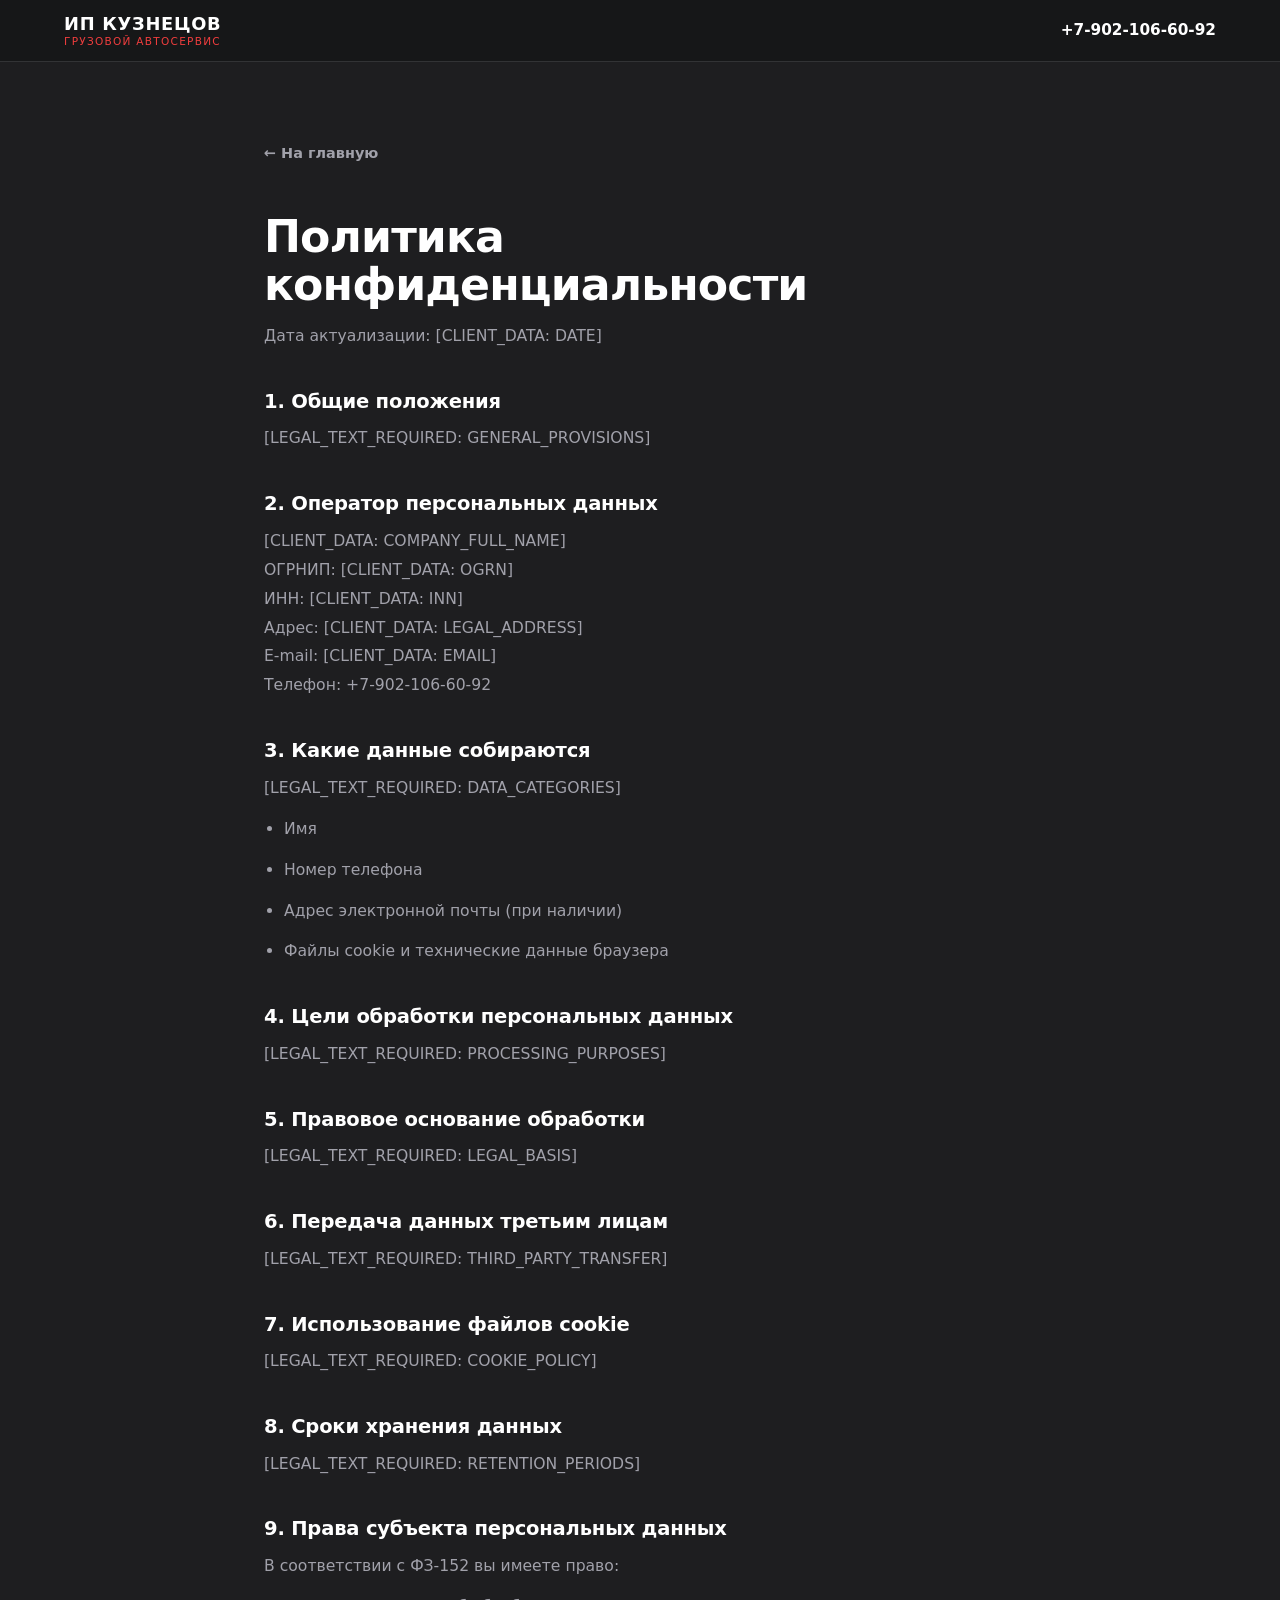
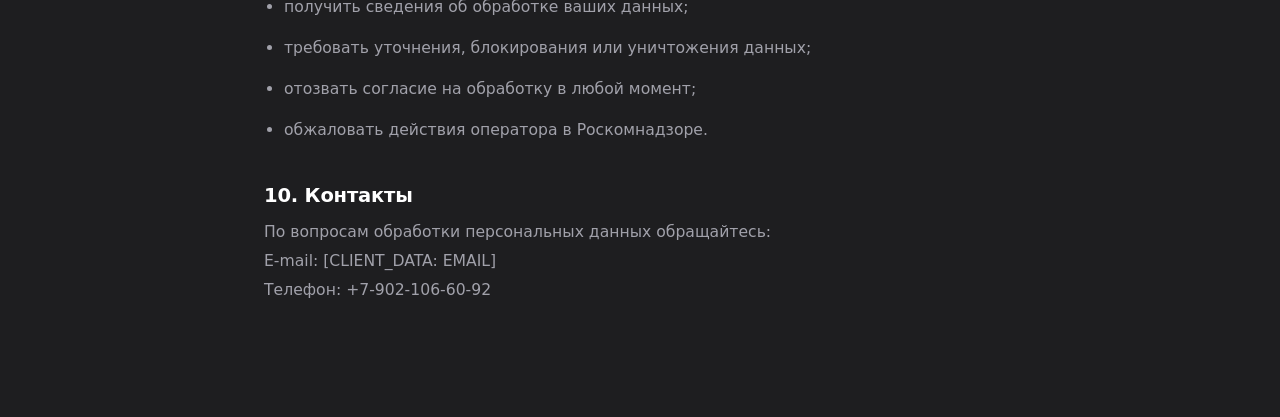
<file: privacy-policy.html>
<!DOCTYPE html>
<html lang="ru">
<head>
  <meta charset="UTF-8">
  <meta name="viewport" content="width=device-width, initial-scale=1.0">
  <!-- noindex — служебная страница, не нужна в поиске -->
  <meta name="robots" content="noindex, follow">
  <title>Политика конфиденциальности — [CLIENT_DATA: COMPANY_NAME]</title>
  <link rel="preconnect" href="https://fonts.googleapis.com">
  <link rel="preconnect" href="https://fonts.gstatic.com" crossorigin>
  <link href="https://fonts.googleapis.com/css2?family=Inter:ital,opsz,wght@0,14..32,100..900;1,14..32,100..900&display=swap" rel="stylesheet">
  <link rel="stylesheet" href="style.css">
  <style>
    .policy-wrap {
      max-width: 800px;
      margin: 0 auto;
      padding: 140px 24px 100px;
    }
    .policy-wrap h1 {
      font-size: clamp(1.8rem, 4vw, 2.6rem);
      font-weight: 900;
      margin-bottom: 12px;
      letter-spacing: -0.02em;
    }
    .policy-updated {
      font-size: 0.8rem;
      color: var(--text-muted);
      margin-bottom: 48px;
    }
    .policy-wrap h2 {
      font-size: 1.15rem;
      font-weight: 700;
      margin: 40px 0 12px;
      letter-spacing: -0.01em;
    }
    .policy-wrap p,
    .policy-wrap li {
      font-size: 0.92rem;
      color: var(--text-muted);
      line-height: 1.85;
      margin-bottom: 12px;
    }
    .policy-wrap ul {
      padding-left: 20px;
      list-style: disc;
      margin-bottom: 12px;
    }
    .policy-placeholder {
      background: rgba(212, 13, 13, 0.07);
      border: 1px dashed rgba(212, 13, 13, 0.35);
      border-radius: 10px;
      padding: 24px 28px;
      margin: 24px 0;
      font-size: 0.85rem;
      color: var(--accent);
      line-height: 1.7;
    }
    .policy-placeholder strong {
      display: block;
      margin-bottom: 6px;
      font-size: 0.9rem;
    }
    .policy-back {
      display: inline-flex;
      align-items: center;
      gap: 8px;
      color: var(--text-muted);
      font-size: 0.85rem;
      font-weight: 600;
      transition: color 0.3s;
      margin-bottom: 48px;
    }
    .policy-back:hover { color: var(--accent); }
  </style>
</head>
<body>

  <!-- Минимальный хедер -->
  <header class="header" role="banner">
    <div class="container">
      <div class="header__inner">
        <a href="index.html" class="header__logo" aria-label="На главную">
          ИП КУЗНЕЦОВ
          <span>грузовой автосервис</span>
        </a>
        <a href="tel:+79021066092" class="header__phone tel-link" style="margin-left:auto">
          +7-902-106-60-92
        </a>
      </div>
    </div>
  </header>

  <main>
    <div class="policy-wrap">

      <a href="index.html" class="policy-back">← На главную</a>

      <h1>Политика конфиденциальности</h1>
      <p class="policy-updated">Дата актуализации: [CLIENT_DATA: DATE]</p>

      <!-- ============================================================
           ВНИМАНИЕ: текст ниже — структурный шаблон.
           Заполните совместно с юристом перед публикацией сайта.
           [LEGAL_TEXT_REQUIRED: PRIVACY_POLICY]
           ============================================================ -->


      <h2>1. Общие положения</h2>
      <p>[LEGAL_TEXT_REQUIRED: GENERAL_PROVISIONS]</p>

      <h2>2. Оператор персональных данных</h2>
      <p>
        [CLIENT_DATA: COMPANY_FULL_NAME]<br>
        ОГРНИП: [CLIENT_DATA: OGRN]<br>
        ИНН: [CLIENT_DATA: INN]<br>
        Адрес: [CLIENT_DATA: LEGAL_ADDRESS]<br>
        E-mail: [CLIENT_DATA: EMAIL]<br>
        Телефон: +7-902-106-60-92
      </p>

      <h2>3. Какие данные собираются</h2>
      <p>[LEGAL_TEXT_REQUIRED: DATA_CATEGORIES]</p>
      <ul>
        <li>Имя</li>
        <li>Номер телефона</li>
        <li>Адрес электронной почты (при наличии)</li>
        <li>Файлы cookie и технические данные браузера</li>
      </ul>

      <h2>4. Цели обработки персональных данных</h2>
      <p>[LEGAL_TEXT_REQUIRED: PROCESSING_PURPOSES]</p>

      <h2>5. Правовое основание обработки</h2>
      <p>[LEGAL_TEXT_REQUIRED: LEGAL_BASIS]</p>

      <h2>6. Передача данных третьим лицам</h2>
      <p>[LEGAL_TEXT_REQUIRED: THIRD_PARTY_TRANSFER]</p>
      <!-- [MANUAL_REVIEW: THIRD_PARTY_DATA_TRANSFER] — указать всех получателей данных -->

      <h2>7. Использование файлов cookie</h2>
      <p>[LEGAL_TEXT_REQUIRED: COOKIE_POLICY]</p>

      <h2>8. Сроки хранения данных</h2>
      <p>[LEGAL_TEXT_REQUIRED: RETENTION_PERIODS]</p>

      <h2>9. Права субъекта персональных данных</h2>
      <p>В соответствии с ФЗ-152 вы имеете право:</p>
      <ul>
        <li>получить сведения об обработке ваших данных;</li>
        <li>требовать уточнения, блокирования или уничтожения данных;</li>
        <li>отозвать согласие на обработку в любой момент;</li>
        <li>обжаловать действия оператора в Роскомнадзоре.</li>
      </ul>

      <h2>10. Контакты</h2>
      <p>
        По вопросам обработки персональных данных обращайтесь:<br>
        E-mail: [CLIENT_DATA: EMAIL]<br>
        Телефон: <a href="tel:+79021066092" class="tel-link">+7-902-106-60-92</a>
      </p>

    </div>
  </main>

  <script src="script.js"></script>
</body>
</html>
</file>
<file: style.css>
/* ============================================================
   VARIABLES
   ============================================================ */
:root {
  --bg:           #1e1e20;
  --bg-2:         #252528;
  --bg-card:      #2a2a2e;
  --accent:       #f03e3e;
  --accent-dark:  #c92a2a;
  --text:         #ffffff;
  --text-muted:   #a1a1aa;
  --border:       rgba(255, 255, 255, 0.12);
  --font:         'Roboto', system-ui, -apple-system, sans-serif;
  --radius:       6px;
  --shadow:       0 4px 20px rgba(0, 0, 0, 0.3);
  --transition:   0.3s ease;
}

/* ============================================================
   RESET & BASE
   ============================================================ */
*, *::before, *::after { box-sizing: border-box; margin: 0; padding: 0; }
html { scroll-behavior: smooth; font-size: 17px; overflow-x: hidden; max-width: 100%; scroll-padding-top: 80px; }
body {
  font-family: var(--font);
  background: var(--bg);
  color: var(--text);
  line-height: 1.5;
  overflow-x: hidden;
  max-width: 100%;
  -webkit-font-smoothing: antialiased;
  -moz-osx-font-smoothing: grayscale;
  overflow-wrap: break-word;
  word-wrap: break-word;
}
img { max-width: 100%; display: block; }
a { color: inherit; text-decoration: none; }
button { cursor: pointer; border: none; font-family: var(--font); }
ul { list-style: none; }

/* ============================================================
   GRAIN TEXTURE (REMOVED FOR CLARITY)
   ============================================================ */
/* (Зернистость убрана для более чистого и понятного вида) */

/* ============================================================
   TYPOGRAPHY
   ============================================================ */
h1, h2, h3, h4 {
  font-weight: 800;
  line-height: 1.1;
  letter-spacing: -0.02em;
}
.section-label {
  font-size: 11px;
  letter-spacing: 0.15em;
  text-transform: uppercase;
  color: var(--accent);
  font-weight: 600;
  margin-bottom: 12px;
  display: block;
}
.section-title {
  font-size: clamp(2rem, 5vw, 3.25rem);
  font-weight: 900;
}
.section-sub {
  font-size: 1.15rem;
  font-weight: 500;
  color: var(--text);
  margin-top: 14px;
  max-width: 560px;
  line-height: 1.6;
}

/* ============================================================
   LAYOUT
   ============================================================ */
.container {
  max-width: 1200px;
  margin: 0 auto;
  padding: 0 24px;
}
.section         { padding: 60px 0; }
.section--dark   { background: var(--bg-2); }

/* ============================================================
   FADE-UP ANIMATION (SIMPLIFIED FOR FASTER READING)
   ============================================================ */
.fade-up {
  opacity: 1;
  transform: none;
  transition: none;
}
.fade-up.is-visible { opacity: 1; transform: none; }

/* staggered children */
.adv-card:nth-child(2), .process-step:nth-child(2),
.service-item:nth-child(2), .master-card:nth-child(2) { transition-delay: 0.08s; }
.adv-card:nth-child(3), .process-step:nth-child(3),
.service-item:nth-child(3), .master-card:nth-child(3) { transition-delay: 0.16s; }
.adv-card:nth-child(4), .process-step:nth-child(4),
.service-item:nth-child(4), .master-card:nth-child(4) { transition-delay: 0.24s; }
.service-item:nth-child(5), .master-card:nth-child(5)  { transition-delay: 0.10s; }
.service-item:nth-child(6), .master-card:nth-child(6)  { transition-delay: 0.18s; }
.service-item:nth-child(7), .master-card:nth-child(7)  { transition-delay: 0.26s; }
.service-item:nth-child(8)                             { transition-delay: 0.34s; }

/* ============================================================
   HEADER
   ============================================================ */
.header {
  position: fixed;
  top: 0; left: 0; right: 0;
  z-index: 100;
  padding: 14px 0;
  background: rgba(22, 23, 24, 0.85);
  backdrop-filter: blur(16px);
  -webkit-backdrop-filter: blur(16px);
  border-bottom: 1px solid var(--border);
  transition: padding var(--transition), background var(--transition);
}
.header.is-scrolled {
  padding: 10px 0;
  background: rgba(22, 23, 24, 0.95);
}
.header__inner {
  display: flex;
  align-items: center;
  gap: 28px;
}
.header__logo {
  flex-shrink: 0;
  font-weight: 900;
  font-size: 1.05rem;
  letter-spacing: 0.04em;
  line-height: 1.15;
  text-transform: uppercase;
}
.header__logo span {
  color: var(--accent);
  display: block;
  font-size: 0.62rem;
  letter-spacing: 0.12em;
  font-weight: 400;
  text-transform: uppercase;
}
.header__nav {
  display: flex;
  gap: 24px;
  margin-left: auto;
}
.header__nav a {
  font-size: 0.85rem;
  color: var(--text-muted);
  font-weight: 500;
  transition: color var(--transition);
}
.header__nav a:hover { color: var(--text); }
.header__phone {
  font-weight: 700;
  font-size: 0.9rem;
  white-space: nowrap;
  transition: color var(--transition);
}
.header__phone:hover { color: var(--accent); }
.btn-header-cta {
  background: var(--accent);
  color: #fff;
  padding: 10px 20px;
  border-radius: var(--radius);
  font-size: 0.82rem;
  font-weight: 700;
  transition: background var(--transition), transform var(--transition), box-shadow var(--transition);
  flex-shrink: 0;
  white-space: nowrap;
}
.btn-header-cta:hover {
  background: var(--accent-dark);
  transform: translateY(-1px);
  box-shadow: 0 6px 20px rgba(212, 13, 13, 0.35);
}

/* Mobile burger */
.header__burger {
  display: none;
  flex-direction: column;
  gap: 5px;
  padding: 6px;
  margin-left: auto;
  background: none;
}
.header__burger span {
  display: block;
  width: 22px;
  height: 2px;
  background: var(--text);
  border-radius: 2px;
  transition: var(--transition);
}

/* ============================================================
   MOBILE DRAWER
   ============================================================ */
.drawer {
  position: fixed;
  inset: 0;
  z-index: 200;
  background: rgba(0, 0, 0, 0.72);
  opacity: 0;
  transition: opacity 0.3s;
}
.drawer[hidden] { display: none; }
.drawer.is-open { opacity: 1; }
.drawer__panel {
  position: absolute;
  right: 0; top: 0; bottom: 0;
  width: min(300px, 88vw);
  background: var(--bg-card);
  padding: 20px 24px 32px;
  display: flex;
  flex-direction: column;
  gap: 24px;
  transform: translateX(100%);
  transition: transform 0.3s cubic-bezier(0.4, 0, 0.2, 1);
}
.drawer.is-open .drawer__panel { transform: translateX(0); }
.drawer__close {
  background: none;
  align-self: flex-end;
  font-size: 1.5rem;
  color: var(--text-muted);
  line-height: 1;
  padding: 4px 8px;
  margin-bottom: -8px;
}
.drawer__close:hover { color: var(--text); }
.drawer__nav { display: flex; flex-direction: column; gap: 16px; }
.drawer__nav a {
  font-size: 1.15rem;
  font-weight: 600;
  color: var(--text);
  transition: color var(--transition);
}
.drawer__nav a:hover { color: var(--accent); }
.drawer__phone {
  font-weight: 700;
  font-size: 1.2rem;
  color: var(--accent);
}

/* ============================================================
   HERO
   ============================================================ */
.hero {
  min-height: auto;
  display: flex;
  align-items: center;
  position: relative;
  padding-top: 80px; /* Увеличено, чтобы плашка не перекрывала текст */
  overflow: hidden;
}
.hero__bg {
  position: absolute;
  inset: 0;
  background: radial-gradient(circle at center, #2e2e32 0%, var(--bg) 80%);
  z-index: 0;
}
/* (Вращения и сложные псевдоэлементы убраны для визуальной чистоты) */
.hero__inner {
  position: relative;
  z-index: 1;
  display: grid;
  grid-template-columns: 1fr 420px;
  gap: 40px;
  align-items: center;
  width: 100%;
  padding: 0 0 20px; /* Уменьшено для сохранения общих пропорций */
}
.hero__badge {
  display: inline-flex;
  align-items: center;
  gap: 8px;
  border: 1px solid rgba(212, 13, 13, 0.35);
  color: var(--accent);
  padding: 6px 14px;
  border-radius: 100px;
  font-size: 0.72rem;
  font-weight: 600;
  letter-spacing: 0.09em;
  text-transform: uppercase;
  margin-bottom: 24px;
}
.hero__badge::before {
  content: '';
  width: 6px; height: 6px;
  background: var(--accent);
  border-radius: 50%;
  animation: pulse-dot 2.2s ease-in-out infinite;
}
@keyframes pulse-dot {
  0%, 100% { opacity: 1; transform: scale(1); }
  50%       { opacity: 0.35; transform: scale(0.75); }
}
.hero__title {
  font-size: clamp(2.6rem, 6.5vw, 5.2rem);
  font-weight: 900;
  line-height: 1.0;
  letter-spacing: -0.035em;
  margin-bottom: 20px;
}
.hero__title em {
  color: var(--accent);
  font-style: normal;
}
.hero__meta {
  display: flex;
  gap: 28px;
  margin-top: 36px;
  padding-top: 28px;
  border-top: 1px solid var(--border);
  flex-wrap: wrap;
}
.hero__stat-num {
  font-size: 2.5rem;
  font-weight: 800;
  color: var(--accent);
  line-height: 1;
}
.hero__stat-label {
  font-size: 0.85rem;
  font-weight: 500;
  color: rgba(255, 255, 255, 0.85);
  margin-top: 4px;
  line-height: 1.4;
}

/* Hero form card */
.hero__form-card {
  background: #333338;
  border: 1px solid var(--border);
  border-radius: 12px;
  padding: 32px;
  position: relative;
  overflow: hidden;
  box-shadow: var(--shadow);
}
.hero__form-card::before {
  content: '';
  position: absolute;
  top: 0; left: 0; right: 0;
  height: 3px;
  background: linear-gradient(90deg, var(--accent), #ff4444);
}
.hero__form-title {
  font-size: 1.3rem;
  font-weight: 700;
  margin-bottom: 6px;
}
.hero__form-sub {
  font-size: 0.83rem;
  color: var(--text-muted);
  margin-bottom: 24px;
}

/* ============================================================
   FORMS
   ============================================================ */
.form-group { margin-bottom: 14px; }
.form-group label {
  display: block;
  font-size: 0.78rem;
  font-weight: 500;
  color: var(--text-muted);
  margin-bottom: 6px;
}
.form-group input,
.form-group textarea,
.form-group select {
  width: 100%;
  background: rgba(255, 255, 255, 0.1);
  border: 1px solid var(--border);
  border-radius: var(--radius);
  padding: 11px 14px;
  color: var(--text);
  font-family: var(--font);
  font-size: 1rem;
  transition: border-color var(--transition), background var(--transition), box-shadow var(--transition);
  outline: none;
  -webkit-appearance: none;
}
.form-group input::placeholder,
.form-group textarea::placeholder { color: #8a8a8a; }
.form-group input:focus,
.form-group textarea:focus {
  border-color: var(--accent);
  background: rgba(212, 13, 13, 0.04);
  box-shadow: 0 0 0 3px rgba(212, 13, 13, 0.12);
}

/* Honeypot — hidden */
.form-honey { display: none !important; visibility: hidden; }

/* Consent row */
.consent-row {
  display: flex;
  align-items: flex-start;
  gap: 10px;
  margin-bottom: 18px;
}
.consent-row input[type="checkbox"] {
  width: 17px; height: 17px;
  min-width: 17px;
  accent-color: var(--accent);
  margin-top: 3px;
  cursor: pointer;
}
.consent-row label {
  font-size: 0.75rem;
  color: var(--text-muted);
  line-height: 1.55;
  cursor: pointer;
}
.consent-row a {
  color: var(--accent);
  text-decoration: underline;
  text-underline-offset: 3px;
}
.consent-row a:hover { color: #ff4040; }

/* Submit */
.btn-submit {
  width: 100%;
  background: var(--accent);
  color: #fff;
  border: none;
  padding: 14px 24px;
  border-radius: var(--radius);
  font-size: 0.97rem;
  font-weight: 700;
  letter-spacing: 0.01em;
  transition:
    background var(--transition),
    transform  0.2s cubic-bezier(0.34, 1.56, 0.64, 1),
    box-shadow var(--transition);
}
.btn-submit:not(:disabled):hover {
  background: var(--accent-dark);
  transform: translateY(-2px);
  box-shadow: 0 8px 28px rgba(212, 13, 13, 0.32);
}
.btn-submit:not(:disabled):active { transform: scale(0.98); }
.btn-submit:disabled {
  opacity: 0.45;
  cursor: not-allowed;
}

/* Success state */
.form-success {
  display: none;
  text-align: center;
  padding: 28px 16px;
}
.form-success.is-visible { display: block; }
.form-success__icon {
  font-size: 2.6rem;
  margin-bottom: 14px;
  display: block;
}
.form-success h3 {
  font-size: 1.2rem;
  font-weight: 700;
  margin-bottom: 8px;
}
.form-success p { font-size: 0.88rem; color: var(--text-muted); }

/* Form note */
.form-note {
  font-size: 0.8rem;
  color: var(--text-muted);
  text-align: center;
  margin-top: 12px;
  opacity: 0.85;
}

/* ============================================================
   ADVANTAGES
   ============================================================ */
.adv-grid {
  display: grid;
  grid-template-columns: repeat(4, 1fr);
  gap: 20px;
  margin-top: 30px;
}
.adv-card {
  background: var(--bg-card);
  border: 1px solid var(--border);
  border-radius: 8px;
  padding: 28px 24px;
  position: relative;
  overflow: hidden;
  transition: border-color var(--transition), transform var(--transition);
}
.adv-card::before {
  display: none;
}
.adv-card:hover {
  border-color: rgba(212, 13, 13, 0.28);
  transform: translateY(-4px);
}
.adv-card__num {
  font-size: 3.5rem;
  font-weight: 900;
  color: rgba(240, 62, 62, 0.4);
  line-height: 1;
  margin-bottom: 14px;
  letter-spacing: -0.05em;
}
.adv-card h3 {
  font-size: 1rem;
  font-weight: 700;
  margin-bottom: 8px;
  letter-spacing: -0.01em;
}
.adv-card p { font-size: 0.9rem; color: rgba(255, 255, 255, 0.85); line-height: 1.6; }

/* ============================================================
   SERVICES
   ============================================================ */
.services-grid {
  display: grid;
  grid-template-columns: repeat(4, 1fr);
  gap: 16px;
  margin-top: 40px;
}
.service-item {
  background: var(--bg-card);
  border: 1px solid var(--border);
  border-radius: 10px;
  padding: 24px 20px;
  display: flex;
  flex-direction: column;
  align-items: flex-start;
  gap: 10px;
  cursor: pointer;
  transition: transform var(--transition), border-color var(--transition), background var(--transition);
  height: 100%;
}
.service-item:hover { 
  background: #2a2a2e;
  border-color: rgba(240, 62, 62, 0.35);
  transform: translateY(-3px); 
}
.service-num {
  font-size: 0.7rem;
  font-weight: 700;
  color: var(--accent);
  letter-spacing: 0.04em;
}
.service-item h3 {
  font-size: 0.98rem;
  font-weight: 600;
  letter-spacing: -0.01em;
  word-break: break-word;
  line-height: 1.4;
  margin-top: 2px;
}
.service-cta {
  margin-top: auto;
  font-size: 0.77rem;
  color: var(--accent);
  font-weight: 600;
  opacity: 0;
  transition: opacity var(--transition), background var(--transition);
  white-space: normal;
  text-align: center;
  background: rgba(212, 13, 13, 0.06);
  padding: 8px 18px;
  border-radius: 100px;
  border: 1px solid rgba(212,13,13,0.3);
  flex-shrink: 0;
}
.service-item:hover .service-cta { 
  opacity: 1; 
  background: rgba(212, 13, 13, 0.12);
}

/* ============================================================
   PROCESS
   ============================================================ */
.process-grid {
  display: grid;
  grid-template-columns: repeat(4, 1fr);
  gap: 0;
  margin-top: 30px;
  position: relative;
}
.process-grid::before {
  display: none;
}
.process-step { padding: 0 20px; }
.process-step:first-child { padding-left: 0; }
.process-step:last-child  { padding-right: 0; }
.process-step__dot {
  width: 48px; height: 48px;
  background: var(--bg-2);
  border: 2px solid var(--accent);
  border-radius: 50%;
  display: flex;
  align-items: center;
  justify-content: center;
  font-weight: 800;
  font-size: 0.92rem;
  color: var(--accent);
  margin-bottom: 20px;
  position: relative;
  z-index: 1;
  transition: background var(--transition), box-shadow var(--transition);
}
.process-step:hover .process-step__dot {
  background: rgba(212,13,13,0.12);
  box-shadow: 0 0 0 6px rgba(212,13,13,0.08);
}
.process-step h3 {
  font-size: 1rem;
  font-weight: 700;
  margin-bottom: 8px;
}
.process-step p { font-size: 0.9rem; color: rgba(255, 255, 255, 0.85); line-height: 1.6; }

/* ============================================================
   PRICING
   ============================================================ */
.pricing-list {
  margin-top: 30px;
  display: flex;
  flex-direction: column;
  gap: 1px;
  background: var(--border);
  border: 1px solid var(--border);
  border-radius: 8px;
  overflow: hidden;
}
.pricing-item {
  background: var(--bg-card);
  display: flex;
  align-items: center;
  padding: 14px 20px;
  gap: 16px;
  transition: background var(--transition);
}
.pricing-item:hover { background: #28292b; }
.pricing-item__name {
  flex: 1;
  font-size: 0.92rem;
  font-weight: 500;
  line-height: 1.3;
}
.pricing-item__price {
  font-weight: 800;
  font-size: 1rem;
  color: var(--accent);
  white-space: nowrap;
  min-width: 120px;
  text-align: right;
}
.pricing-item__btn {
  background: rgba(212, 13, 13, 0.1);
  color: var(--accent);
  border: 1px solid rgba(212, 13, 13, 0.25);
  padding: 7px 18px;
  border-radius: 100px;
  font-size: 0.77rem;
  font-weight: 700;
  letter-spacing: 0.02em;
  transition: background var(--transition), color var(--transition), border-color var(--transition);
  white-space: nowrap;
  flex-shrink: 0;
}
.pricing-item__btn:hover {
  background: var(--accent);
  color: #fff;
  border-color: var(--accent);
}

/* Pricing CTA note */
.pricing-note {
  margin-top: 30px;
  font-size: 1rem;
  color: var(--text);
  text-align: center;
  background: var(--bg-card);
  padding: 20px;
  border-radius: 8px;
  border: 1px solid var(--border);
}
.pricing-tel-btn {
  display: inline-block;
  background: var(--accent);
  color: #fff;
  padding: 12px 24px;
  border-radius: 6px;
  font-weight: 700;
  text-align: center;
  transition: background var(--transition);
}
.pricing-tel-btn:hover {
  background: var(--accent-dark);
  color: #fff;
}

/* ============================================================
   MASTERS
   ============================================================ */
.masters-grid {
  display: grid;
  grid-template-columns: repeat(7, 1fr);
  gap: 12px;
  margin-top: 30px;
}
.master-card {
  position: relative;
  border-radius: 10px;
  overflow: hidden;
  aspect-ratio: 3/4;
  background: var(--bg-card);
  border: 1px solid var(--border);
}
.master-card img {
  width: 100%;
  height: 100%;
  object-fit: cover;
  object-position: top center;
  transition: transform 0.55s cubic-bezier(0.4, 0, 0.2, 1), filter 0.4s;
  filter: grayscale(25%);
}
.master-card:hover img {
  transform: scale(1.07);
  filter: grayscale(0%);
}
.master-card::after {
  content: '';
  position: absolute;
  inset: 0;
  background: linear-gradient(to top, rgba(0,0,0,0.65) 0%, transparent 55%);
  pointer-events: none;
}

/* ============================================================
   CONTACT
   ============================================================ */
.contact-grid {
  display: grid;
  grid-template-columns: 1fr 1fr;
  gap: 64px;
  align-items: start;
  margin-top: 30px;
}
.contact-info { display: flex; flex-direction: column; gap: 28px; }
.contact-info__item { display: flex; gap: 16px; align-items: flex-start; }
.contact-info__icon {
  width: 44px; height: 44px;
  background: rgba(212, 13, 13, 0.1);
  border-radius: 10px;
  display: flex;
  align-items: center;
  justify-content: center;
  font-size: 1.15rem;
  flex-shrink: 0;
}
.contact-info__label {
  font-size: 0.72rem;
  color: var(--text-muted);
  text-transform: uppercase;
  letter-spacing: 0.09em;
  font-weight: 600;
  margin-bottom: 4px;
}
.contact-info__value {
  font-size: 1rem;
  font-weight: 600;
  line-height: 1.5;
}
.contact-info__value a:hover { color: var(--accent); }

/* Map */
.map-wrapper {
  margin-top: 28px;
  border-radius: 12px;
  overflow: hidden;
  border: 1px solid var(--border);
  background: var(--bg-card);
}
.map-placeholder {
  height: 260px;
  display: flex;
  flex-direction: column;
  align-items: center;
  justify-content: center;
  gap: 12px;
  padding: 24px;
}
.map-placeholder span { font-size: 2rem; opacity: 0.4; }
.map-placeholder p {
  font-size: 0.82rem;
  color: var(--text-muted);
  text-align: center;
  max-width: 220px;
  line-height: 1.6;
}
.map-placeholder button {
  background: var(--accent);
  color: #fff;
  padding: 9px 20px;
  border-radius: var(--radius);
  font-size: 0.82rem;
  font-weight: 600;
  transition: background var(--transition);
}
.map-placeholder button:hover { background: var(--accent-dark); }
.map-wrapper iframe { display: block; }

/* ============================================================
   FOOTER
   ============================================================ */
.footer {
  background: #101112;
  border-top: 1px solid var(--border);
  padding: 56px 0 32px;
}
.footer__inner {
  display: grid;
  grid-template-columns: 1fr 1fr 1fr;
  gap: 48px;
  margin-bottom: 44px;
}
.footer__logo {
  font-weight: 800;
  font-size: 1.05rem;
  text-transform: uppercase;
  letter-spacing: 0.04em;
  margin-bottom: 14px;
}
.footer__logo span { color: var(--accent); }
.footer__desc {
  font-size: 0.95rem;
  color: rgba(255, 255, 255, 0.85);
  line-height: 1.7;
}
.footer__col h4 {
  font-size: 0.8rem;
  text-transform: uppercase;
  letter-spacing: 0.11em;
  color: var(--text-muted);
  font-weight: 700;
  margin-bottom: 20px;
}
.footer__col ul li {
  font-size: 0.95rem;
  color: rgba(255, 255, 255, 0.85);
  margin-bottom: 12px;
  line-height: 1.5;
}
.footer__col ul li strong { color: var(--text); }
.footer__col ul li a {
  color: rgba(255, 255, 255, 0.85);
  transition: color var(--transition);
}
.footer__col ul li a:hover { color: var(--accent); }
.footer__requisites {
  font-size: 0.77rem;
  color: #505050;
  line-height: 2.0;
}
.footer__bottom {
  border-top: 1px solid var(--border);
  padding-top: 24px;
  display: flex;
  justify-content: space-between;
  align-items: center;
  gap: 16px;
  font-size: 0.77rem;
  color: #505050;
  flex-wrap: wrap;
}
.footer__bottom a {
  color: #505050;
  transition: color var(--transition);
  text-decoration: underline;
  text-underline-offset: 3px;
}
.footer__bottom a:hover { color: var(--accent); }

/* ============================================================
   MODAL
   ============================================================ */
.modal {
  position: fixed;
  inset: 0;
  z-index: 300;
  background: rgba(0, 0, 0, 0.78);
  display: flex;
  align-items: center;
  justify-content: center;
  padding: 20px;
  opacity: 0;
  pointer-events: none;
  transition: opacity 0.28s;
}
.modal.is-open {
  opacity: 1;
  pointer-events: all;
}
.modal__panel {
  background: var(--bg-card);
  border: 1px solid var(--border);
  border-radius: 18px;
  padding: 40px;
  max-width: 460px;
  width: 100%;
  position: relative;
  overflow: hidden;
  transform: translateY(18px) scale(0.98);
  transition: transform 0.28s cubic-bezier(0.34, 1.3, 0.64, 1);
}
.modal__panel::before {
  content: '';
  position: absolute;
  top: 0; left: 0; right: 0;
  height: 3px;
  background: linear-gradient(90deg, var(--accent), #ff4444);
}
.modal.is-open .modal__panel { transform: translateY(0) scale(1); }
.modal__close {
  position: absolute;
  top: 14px; right: 16px;
  background: none;
  font-size: 1.4rem;
  color: var(--text-muted);
  line-height: 1;
  padding: 4px 8px;
  transition: color var(--transition);
}
.modal__close:hover { color: var(--text); }
.modal__service {
  display: inline-block;
  font-size: 0.75rem;
  color: var(--accent);
  font-weight: 700;
  background: rgba(212,13,13,0.1);
  padding: 3px 10px;
  border-radius: 100px;
  margin-bottom: 18px;
  letter-spacing: 0.02em;
}
.modal__service:empty { display: none; }
.modal__title {
  font-size: 1.5rem;
  font-weight: 800;
  margin-bottom: 6px;
}
.modal__sub {
  font-size: 0.85rem;
  color: var(--text-muted);
  margin-bottom: 26px;
}

/* ============================================================
   COOKIE BANNER
   ============================================================ */
.cookie-banner {
  position: fixed;
  bottom: 20px;
  left: 50%;
  transform: translateX(-50%);
  width: min(540px, calc(100vw - 32px));
  background: var(--bg-card);
  border: 1px solid rgba(255,255,255,0.1);
  border-radius: 14px;
  padding: 20px 24px;
  z-index: 500;
  box-shadow: 0 8px 48px rgba(0, 0, 0, 0.65);
  display: none;
}
.cookie-banner__title {
  font-size: 0.92rem;
  font-weight: 700;
  margin-bottom: 6px;
}
.cookie-banner__text {
  font-size: 0.79rem;
  color: var(--text-muted);
  line-height: 1.65;
  margin-bottom: 16px;
}
.cookie-banner__text a {
  color: var(--accent);
  text-decoration: underline;
  text-underline-offset: 3px;
}
.cookie-banner__actions { display: flex; gap: 10px; }
.cookie-banner__actions button {
  flex: 1;
  padding: 10px 16px;
  border-radius: var(--radius);
  font-size: 0.83rem;
  font-weight: 700;
  transition: background var(--transition), color var(--transition);
}
#cookie-accept-all {
  background: var(--accent);
  color: #fff;
}
#cookie-accept-all:hover { background: var(--accent-dark); }
#cookie-reject-optional {
  background: none;
  border: 1px solid var(--border);
  color: var(--text-muted);
}
#cookie-reject-optional:hover {
  background: rgba(255, 255, 255, 0.05);
  color: var(--text);
}

/* ============================================================
   SCROLL TO TOP
   ============================================================ */
.scroll-top {
  position: fixed;
  bottom: 24px;
  right: 24px;
  width: 44px; height: 44px;
  background: var(--accent);
  color: #fff;
  border-radius: 50%;
  display: none;
  align-items: center;
  justify-content: center;
  font-size: 1.1rem;
  z-index: 400;
  box-shadow: 0 4px 20px rgba(212, 13, 13, 0.4);
  transition: background var(--transition), transform 0.2s cubic-bezier(0.34, 1.56, 0.64, 1);
}
.scroll-top:hover {
  background: var(--accent-dark);
  transform: translateY(-3px);
}

/* ============================================================
   UTILITY
   ============================================================ */
.tel-link { transition: color var(--transition); }
.tel-link:hover { color: var(--accent); }
.visually-hidden {
  position: absolute;
  width: 1px; height: 1px;
  overflow: hidden;
  clip: rect(0,0,0,0);
  white-space: nowrap;
}

/* ============================================================
   RESPONSIVE — 1024px
   ============================================================ */
@media (max-width: 1024px) {
  .hero__inner { grid-template-columns: 1fr; gap: 40px; padding: 0 0 40px; justify-items: center; }
  .hero__form-card { max-width: 480px; width: 100%; }
  .hero__text { text-align: center; }
  .hero__meta { justify-content: center; }
  .adv-grid { grid-template-columns: repeat(2, 1fr); margin-top: 40px; }
  .services-grid { grid-template-columns: repeat(2, 1fr); gap: 16px; margin-top: 30px; }
  .process-grid { grid-template-columns: repeat(2, 1fr); gap: 32px; margin-top: 40px; }
  .process-grid::before { display: none; }
  .masters-grid { grid-template-columns: repeat(4, 1fr); margin-top: 40px; }
  .footer__inner { grid-template-columns: 1fr 1fr; }
  .contact-grid { grid-template-columns: 1fr; margin-top: 40px; }
}

/* ============================================================
   RESPONSIVE — 768px
   ============================================================ */
@media (max-width: 768px) {
  .section { padding: 30px 0; }
  .header__nav,
  .header__phone,
  .btn-header-cta { display: none; }
  .header__burger { display: flex; }
  .hero { padding-top: 80px; }
  .hero__inner { padding: 0 0 20px; }
  .hero__title { font-size: clamp(1.8rem, 7vw, 2.2rem); margin-bottom: 12px; line-height: 1.1; }
  .hero__meta { margin-top: 20px; padding-top: 20px; gap: 16px; justify-content: space-between; }
  .adv-grid, .process-grid, .pricing-list, .masters-grid, .contact-grid { margin-top: 24px; }
  .services-grid { grid-template-columns: 1fr; margin-top: 24px; }
  .section-title { font-size: clamp(1.8rem, 5vw, 2.2rem); }
  .pricing-item { flex-wrap: wrap; gap: 10px; }
  .pricing-item__price { min-width: auto; }
  .masters-grid { grid-template-columns: repeat(3, 1fr); }
  .footer__inner { grid-template-columns: 1fr; gap: 32px; }
  .footer { padding: 40px 0 24px; }
  .footer__bottom { flex-direction: column; text-align: center; }
}

/* ============================================================
   RESPONSIVE — 480px
   ============================================================ */
@media (max-width: 480px) {
  .container { padding: 0 16px; }
  .header__inner { flex-wrap: wrap; }
  .header__logo { flex-shrink: 1; word-break: break-word; font-size: 0.95rem; }
  .hero__title { font-size: clamp(1.6rem, 6.5vw, 2rem); line-height: 1.1; word-break: break-word; }
  .hero__meta { flex-wrap: nowrap; justify-content: space-between; gap: 8px; flex-direction: row; }
  .hero__stat { flex: 1 1 33%; min-width: auto; text-align: center; }
  .hero__stat-num { font-size: 1.9rem; }
  .adv-grid { grid-template-columns: 1fr; gap: 12px; }
  .process-grid { grid-template-columns: 1fr; gap: 24px; }
  .process-step { padding: 0; }
  .masters-grid { grid-template-columns: repeat(2, 1fr); gap: 8px; }
  .hero__form-card { padding: 24px 20px; }
  .modal__panel { padding: 28px 20px; }
  .cookie-banner { padding: 16px 18px; }
  .service-item { flex-direction: row; align-items: center; justify-content: space-between; flex-wrap: nowrap; padding: 12px 14px; gap: 8px; }
  .service-num { min-width: auto; }
  .service-item h3 { flex: 1 1 auto; margin-bottom: 0; font-size: 0.9rem; line-height: 1.2; }
  .service-cta { opacity: 1; margin-left: 0; margin-top: 0; padding: 8px 12px; font-size: 0.72rem; flex-shrink: 0; background: rgba(212, 13, 13, 0.1); white-space: nowrap; }
  .pricing-list { margin-top: 24px; }
  .pricing-item { align-items: flex-start; justify-content: space-between; flex-wrap: wrap; padding: 12px 16px; gap: 8px; }
  .pricing-item__name { flex: 1 1 100%; margin-bottom: 2px; line-height: 1.2; word-break: break-word; }
  .pricing-item__price { text-align: left; flex: 1 1 auto; white-space: normal; word-break: break-word; }
  .pricing-item__btn { flex: 0 0 auto; white-space: normal; padding: 8px 14px; text-align: center; }
}
</file>
